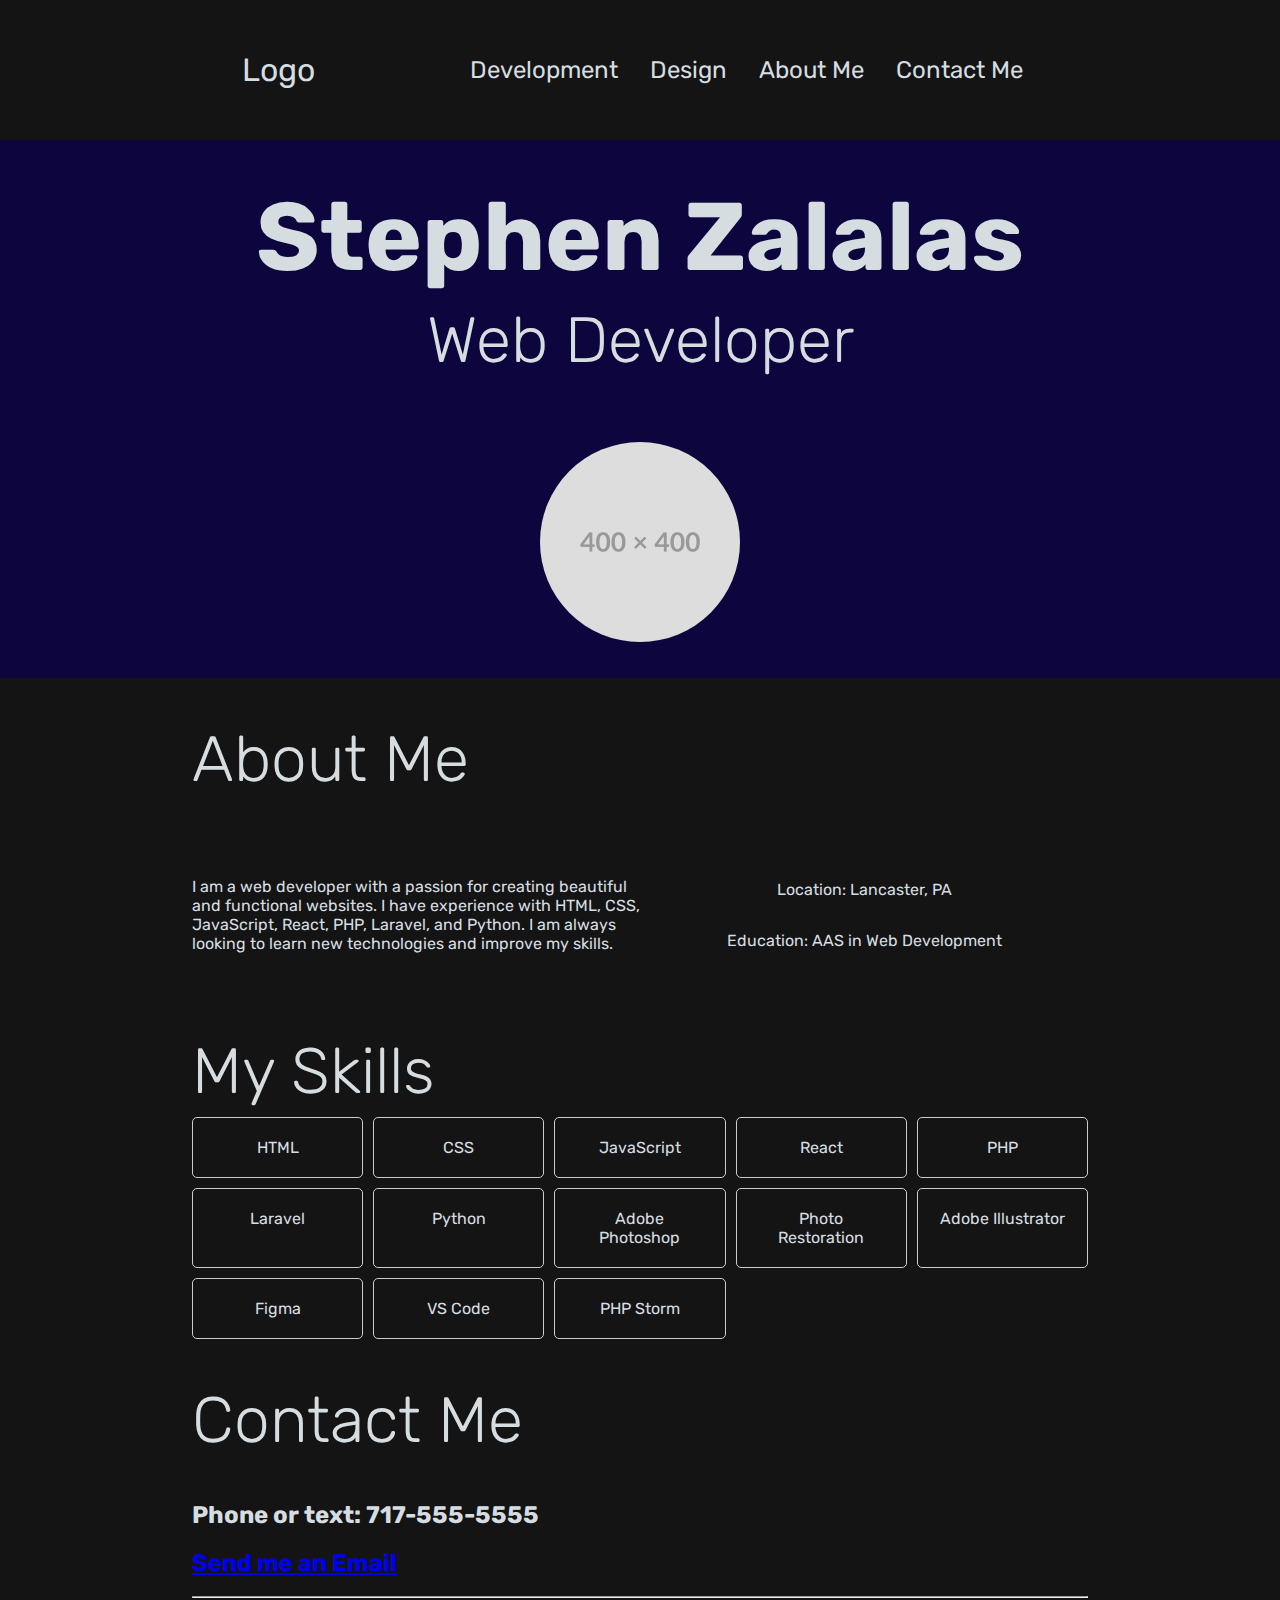
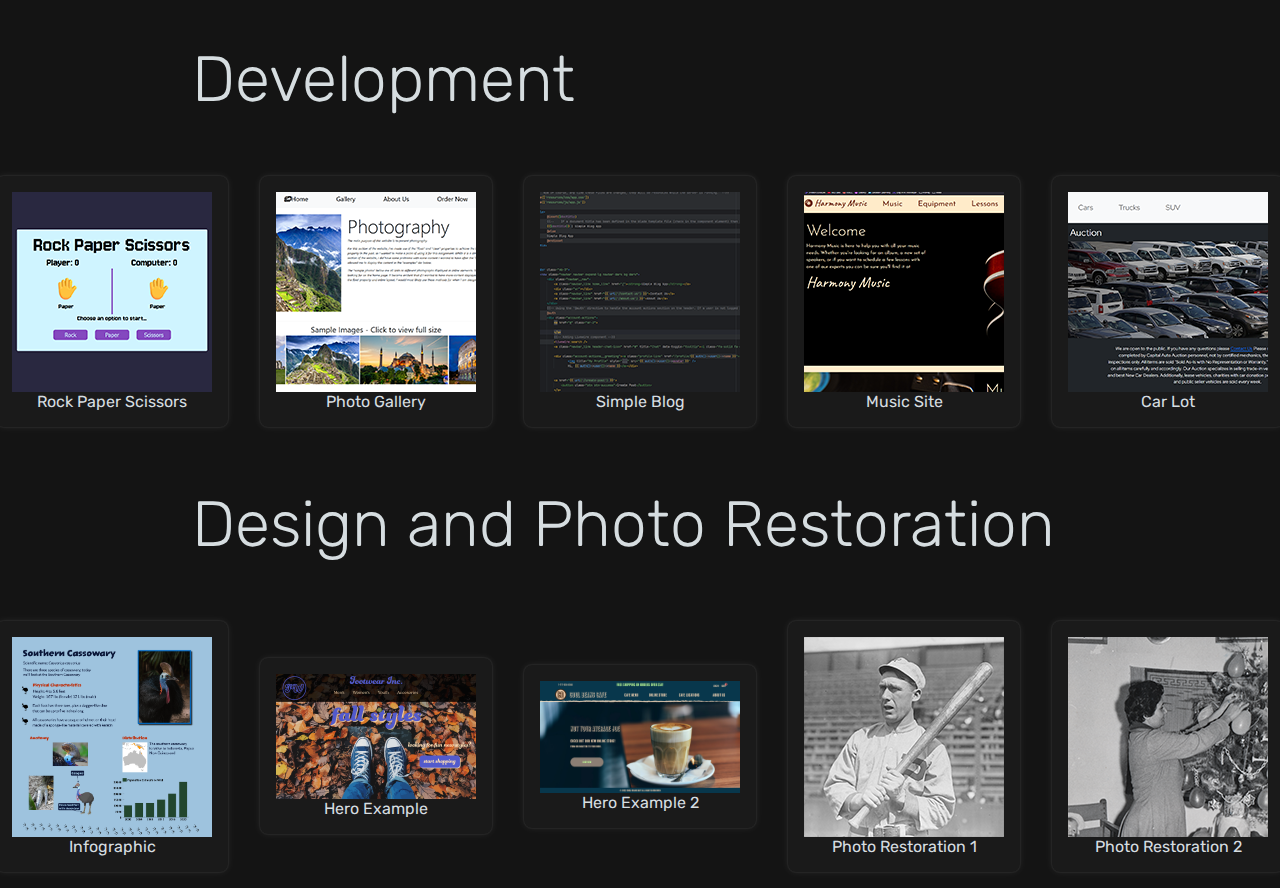
<file: index.html>
<!doctype html>
<html lang="en">
<head>
    <meta charset="UTF-8">
    <meta name="viewport" content="width=device-width, initial-scale=1">
    <title>Stephen Zalalas</title>
    <link rel="stylesheet" href="/css/style.css">
</head>
<body>


        <div class="nav-menu__mobile-wrapper remove-mobile-menu" id="mobile-menu">
            <div class="nav-menu__mobile">
                <ul>
                    <li><a class="mobile-menu__open-close" href="#design">Design</a></li>
                    <li><a class="mobile-menu__open-close" href="#development">Development</a></li>
                    <li><a class="mobile-menu__open-close" href="#about">About Me</a></li>
                    <li><a class="mobile-menu__open-close" href="#contact">Contact Me</a></li>
                </ul>
                <button class="mobile-menu__close-btn mobile-menu__open-close"><img src="/images/close.svg" alt=""></button>
            </div>
        </div>


        <nav>
            <div class="nav-menu">
                <a href="/" class="site-logo">Logo</a>
                <button class="mobile-menu__button mobile-menu__open-close"><img class="hamburger-btn" id="hamburger-btn" src="/images/burger-menu.svg" alt="menu-button"></button>
                <div class="nav-menu__desktop">
                    <ul class="desktop-links">
                        <li class="desktop-link"><a href="#development">Development</a></li>
                        <li class="desktop-link"><a href="#design">Design</a></li>
                        <li class="desktop-link"><a href="#about">About Me</a></li>
                        <li class="desktop-link"><a href="#contact">Contact Me</a></li>
                    </ul>
                </div>
            </div>
        </nav>


        <section class="hero">
            <div class="hero-wrapper">
                <div class="title-wrapper">
                    <h1 class="title">Stephen Zalalas</h1>
                    <div class="title-2">Web Developer</div>

                </div>

                <div class="hero-image-wrapper">
                    <img class="hero-image" src="/images/400x400.png" alt="">
                </div>
            </div>
        </section>


        <main>



            





            <section class="" id="about">
                <h1 class="title-2">About Me</h1>
                <div class="about-description">
                    <p class="about-description__text">
                        I am a web developer with a passion for creating beautiful and functional websites. I have experience with HTML, CSS, JavaScript, React, PHP, Laravel, and Python. I am always looking to learn new technologies and improve my skills.
                    </p>

                    <div class="about-description__text">
                        <p>Location: Lancaster, PA</p>
                        <p>Education: AAS in Web Development</p>
                    </div>

                </div>

                <section>
                    <h1 class="title title-2">My Skills</h1>
                    <ul class="skill-list">
                        <li class="skill">HTML</li>
                        <li class="skill">CSS</li>
                        <li class="skill">JavaScript</li>
                        <li class="skill">React</li>
                        <li class="skill">PHP</li>
                        <li class="skill">Laravel</li>
                        <li class="skill">Python</li>
                        <li class="skill">Adobe Photoshop</li>
                        <li class="skill">Photo Restoration</li>
                        <li class="skill">Adobe Illustrator</li>
                        <li class="skill">Figma</li>
                        <li class="skill">VS Code</li>
                        <li class="skill">PHP Storm</li>
                    </ul>
                </section>

                <section class="" id="contact">
                    <h1 class="title-2">Contact Me</h1>
                    <h2>Phone or text: 717-555-5555</h2>
                    <h2><a href="mailto:stephen.zalalas@gmail.com">Send me an Email</a></h2>
                </section>

                <hr>
            </section>




            <section class="" id="development">
                <h1 class="title-2">Development</h1>
                <div class="examples">
                    <div class="example">
                        <a href="/rock-paper-scissors/index.html" target="_blank">
                            <img src="/images/rps.png" width="200" alt="">
                            <div class="example__title">Rock Paper Scissors</div>
                        </a>
                        
                    </div>

                    <div class="example">
                        <a href="/photo-gallery/index.html" target="_blank">
                            <img src="/images/photo-gallery.png" width="200" alt="">
                            <div class="example__title">Photo Gallery</div>
                        </a>
                        
                    </div>

                    <div class="example">
                        <a href="https://github.com/Steeeeephen/simple-blog.git" target="_blank">
                            <img src="/images/simple-blog.png" width="200" alt="">
                            <div class="example__title">Simple Blog</div>
                        </a>
                    </div>

                    <div class="example">
                        <a href="/harmony-music/index.html" target="_blank">
                            <img src="/images/music.png" width="200" alt="">
                            <div class="example__title">Music Site</div>
                        </a>
                    </div>

                    <div class="example">
                        <a href="/car-lot/index.html" target="_blank">
                            <img src="/images/car-lot.png" width="200" alt="">
                            <div class="example__title">Car Lot</div>
                        </a>
                    </div>
                </div>
            </section>

            <section class="" id="design">
                <h1 class="title-2">Design and Photo Restoration</h1>
                <div class="examples">
                    <div class="example">
                        <a href="/images/infographic.png" target="_blank">
                            <img src="/images/infographic.png" width="200" alt="">
                            <div class="example__title">Infographic</div>
                        </a>
                    </div>

                    <div class="example">
                        <a href="/images/hero-example.png" target="_blank">
                            <img src="/images/hero-example.png" width="200" alt="">
                            <div class="example__title">Hero Example</div>
                        </a>
                    </div>

                    <div class="example">
                        <a href="/images/coffee-example.png" target="_blank">
                            <img src="/images/coffee-example.png" width="200" alt="">
                            <div class="example__title">Hero Example 2</div>
                        </a>
                    </div>

                    <div class="example">
                        <a href="/images/photo-restoration/zalalas_restored_1.png" target="_blank">
                            <img src="/images/restore-example-1.png" width="200" alt="">
                            <div class="example__title">Photo Restoration 1</div>
                        </a>
                    </div>

                    <div class="example">
                        <a href="/images/photo-restoration/zalalas_restored_2.png" target="_blank">
                            <img src="/images/restore-example-2.png" width="200" alt="">
                            <div class="example__title">Photo Restoration 2</div>
                        </a>


                </div>
            </section>


        </main>
    




        <script src="/js/app.js"></script>
</body>

</html>
</file>
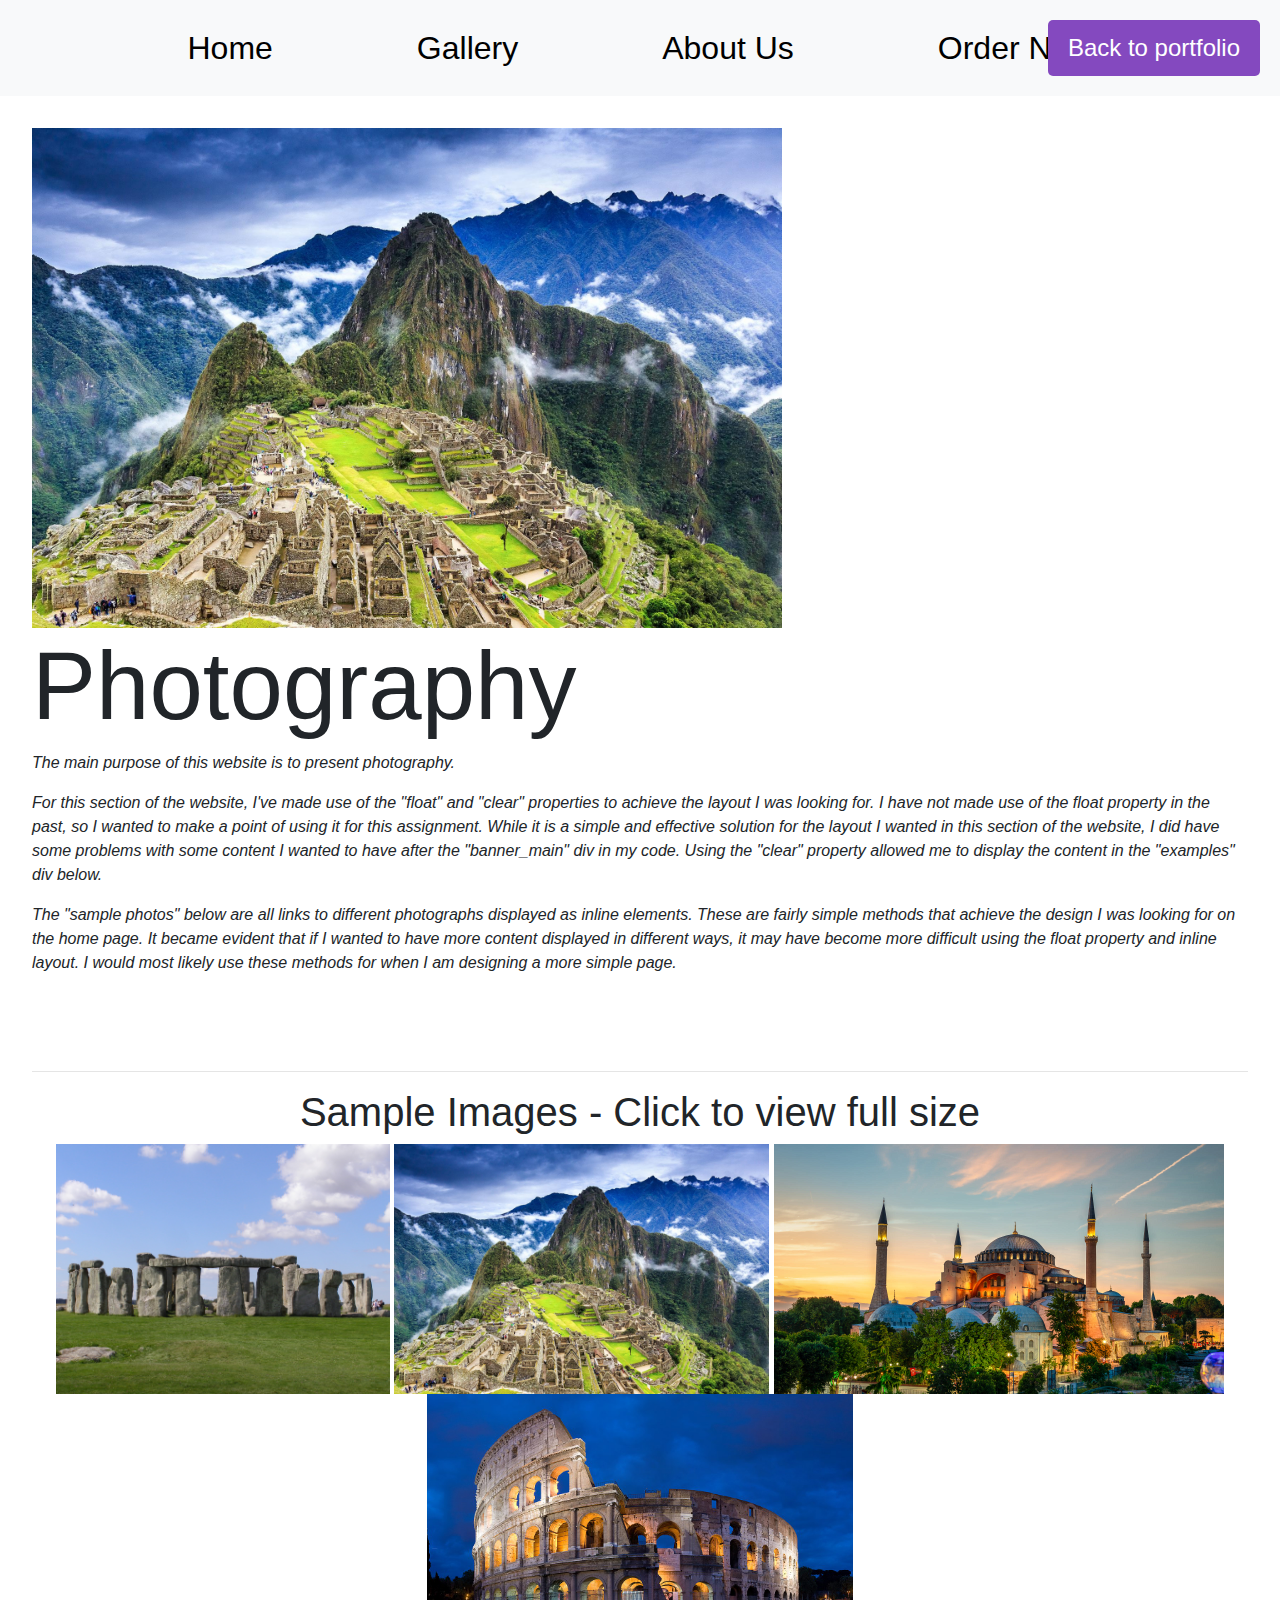
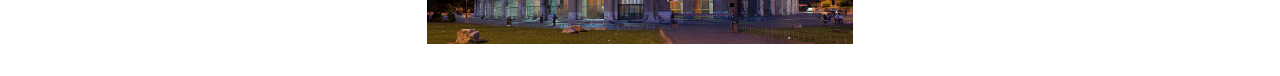
<file: photo-gallery/index.html>
<!DOCTYPE html>
<html lang="en">
<head>
<meta charset="utf-8">
<meta http-equiv="X-UA-Compatible" content="IE=edge">
<meta name="viewport" content="width=device-width, initial-scale=1">
<title>Photography</title>
<link href="css/bootstrap-4.4.1.css" rel="stylesheet">
<link rel="stylesheet" href="../css/return.css">
<link rel="stylesheet" href="css/styles.css">
<link rel="stylesheet" href="https://use.fontawesome.com/releases/v5.15.3/css/all.css" integrity="sha384-SZXxX4whJ79/gErwcOYf+zWLeJdY/qpuqC4cAa9rOGUstPomtqpuNWT9wdPEn2fk" crossorigin="anonymous">


</head>
<body>
<nav class="navbar navbar-expand-md justify-content-center bg-light">
        <ul class="navbar-nav">
                <!-- <li class="navbar-brand"><a href="./index.html"><i class="fas fa-images logo"></i></a></li> -->
                <li class="nav-item"> <a class="nav-link" href="./index.html"><i class="fas fa-images logo"></i>Home</a></li>
                <li class="nav-item"> <a class="nav-link" href="./photos/photos.html">Gallery</a> </li>
                <li class="nav-item"> <a class="nav-link" href="./aboutus/aboutus.html">About Us</a> </li>
                <li class="nav-item"> <a class="nav-link" href="./order/order.html">Order Now</a> </li>
        </ul>
</nav>



    <a class="return" href="../index.html"><button>Back to portfolio</button></a>


    <div class="banner_main">
        <img src="./images/aw_machu.jpg" alt="" class="img_float_left">
        <h1 class="display-1">Photography</h1>

        <p><em>The main purpose of this website is to present photography.</em></p>

        <p><em>For this section of the website, I've made use of the "float" and "clear" properties to achieve the layout I was looking for. I have not made use of the float property in the past, so I wanted to make a point of using it for this assignment. While it is a simple and effective solution for the layout I wanted in this section of the website, I did have some problems with some content I wanted to have after the "banner_main" div in my code. Using the "clear" property allowed me to display the content in the "examples" div below.</em></p>

        <p><em>The "sample photos" below are all links to different photographs displayed as inline elements. These are fairly simple methods that achieve the design I was looking for on the home page. It became evident that if I wanted to have more content displayed in different ways, it may have become more difficult using the float property and inline layout. I would most likely use these methods for when I am designing a more simple page.</em></p>


    </div>


   <div class="examples">
        <hr>

        <h1>Sample Images - Click to view full size</h1>

        <a href="./images/aw_stone.jpg"><img src="./images/aw_stone.jpg" height="250" alt=""></a>
        <a href="./images/aw_machu.jpg"><img src="./images/aw_machu.jpg" height="250" alt=""></a>
        <a href="./images/aw_hagia.jpg"><img src="./images/aw_hagia.jpg" height="250" alt=""></a>
        <a href="./images/aw_colo.jpg"><img src="./images/aw_colo.jpg" height="250" alt=""></a>



    </div>







    


</body>
</html>
</file>
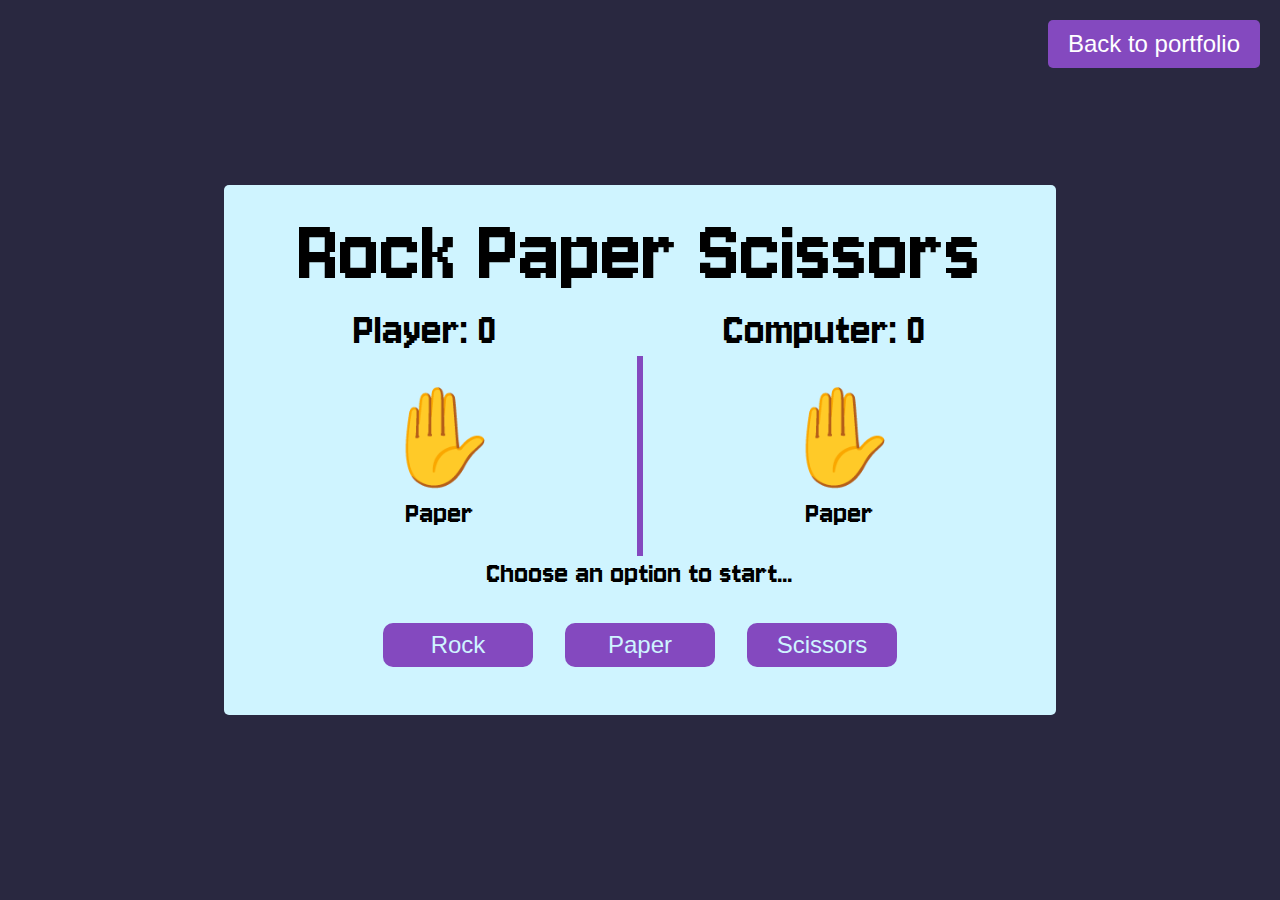
<file: rock-paper-scissors/index.html>
<!doctype html>
<html lang="en">
<head>
    <meta charset="UTF-8">
    <meta name="viewport" content="width=device-width, initial-scale=1">
    <title>Rock Paper Scissors</title>
    <link rel="stylesheet" href="../css/return.css">
    <link rel="stylesheet" href="style.css">
    
</head>
<body>

<a class="return" href="../index.html"><button>Back to portfolio</button></a>

<main class="game-board">
    <section class="game-board__header">
        <div class="title">Rock Paper Scissors</div>

        <div class="score-board">
            <span class="score-wrapper">Player: <span id="player-score">0</span></span>
            <span class="score-wrapper">Computer: <span id="computer-score">0</span></span>
        </div>
    </section>



    <section class="play-images">

        <div class="image-wrapper">
            <div id="player-image" class="emoji">✋</div>
            <div id="player-image-label">Paper</div>
        </div>

        <div class="vl"></div>

        <div class="image-wrapper">
            <div id="computer-image" class="emoji">✋</div>
            <div id="computer-image-label">Paper</div>
        </div>

    </section>


    <section class="game-board__update"> Choose an option to start... </section>



    <section class="player-options">

        <button class="player-option__buttons" id="rock">Rock</button>
        <button class="player-option__buttons" id="paper">Paper</button>
        <button class="player-option__buttons" id="scissors">Scissors</button>
    </section>

</main>




<script src="app.js"></script>
</body>
</html>
</file>
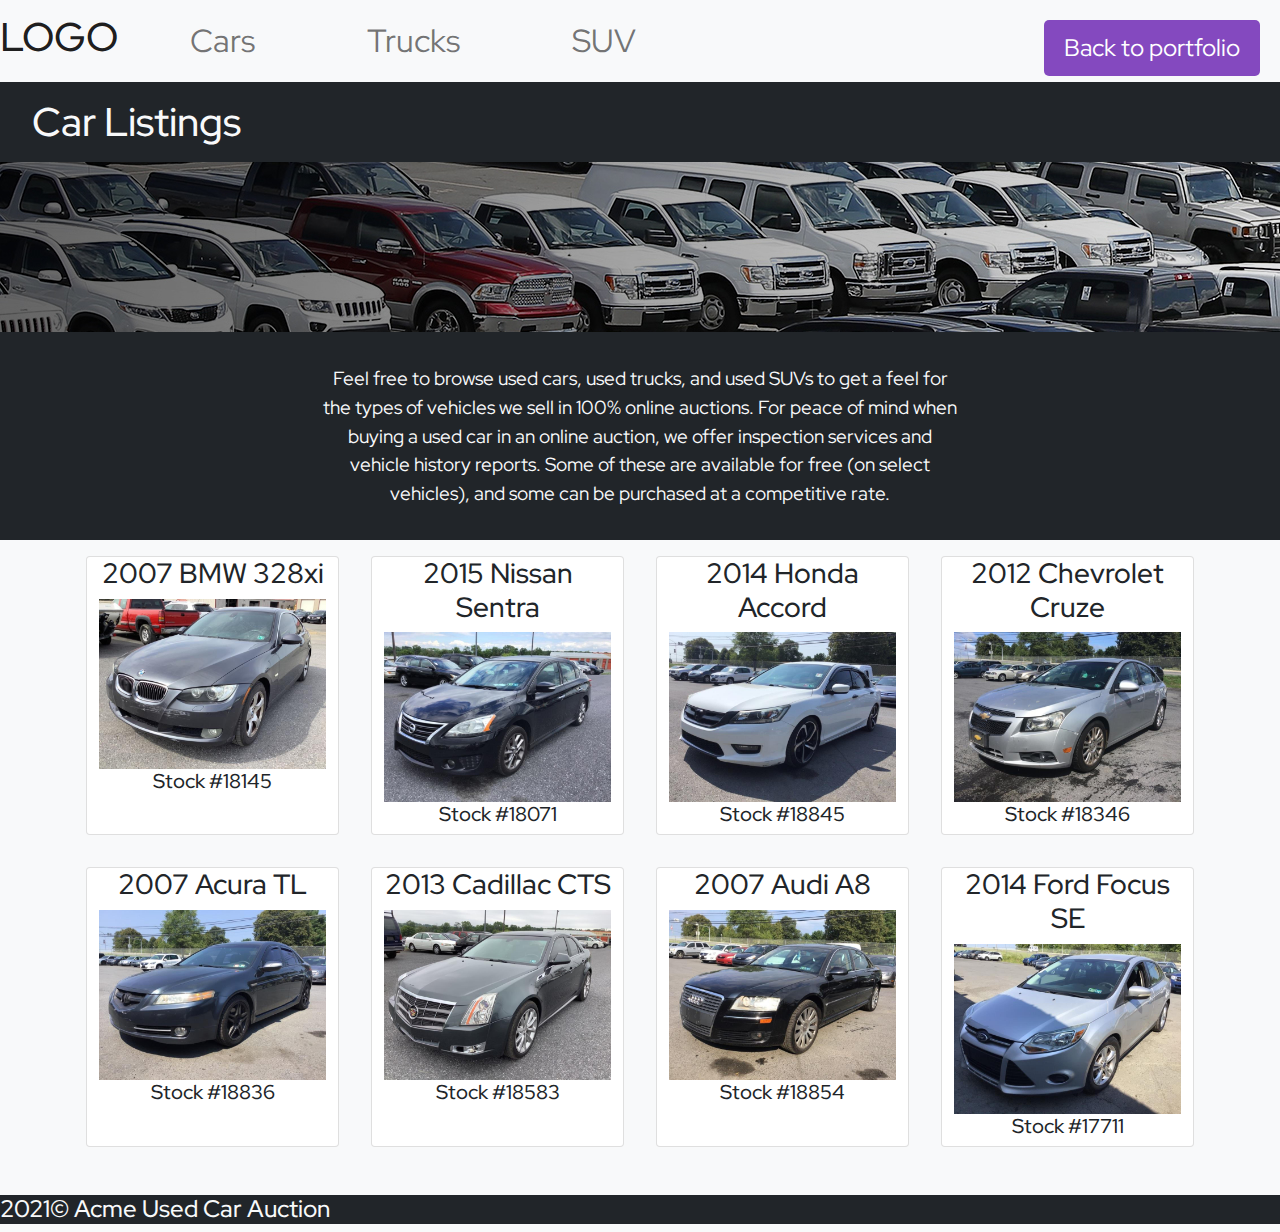
<file: car-lot/cars/cars.html>
<!DOCTYPE html>
<html lang="en">
<head>
    <meta charset="UTF-8">
    <meta http-equiv="X-UA-Compatible" content="IE=edge">
    <meta name="viewport" content="width=device-width, initial-scale=1.0">
    <link href="https://fonts.googleapis.com/css2?family=Red+Hat+Display&display=swap" rel="stylesheet">
    <link rel="stylesheet" href="./css/bootstrap.css">
    <link rel="stylesheet" href="./css/styles.css">
    <link rel="stylesheet" href="./css/bootstrap.css">
    <link rel="stylesheet" href="./css/styles.css">
    <link rel="stylesheet" href="../../css/return.css">

    <title>Acme - Cars</title>
</head>
<body>

    <a class="return" href="../../index.html"><button>Back to portfolio</button></a>


    <nav class="navbar navbar-expand-sm navbar-light bg-light">
            <a class="navbar-brand" href="../index.html"><h1>LOGO</h1></a>
            <ul class="navbar-nav">
                <li class="nav-item"><a class="nav-link" href="./cars.html">Cars</a></li>
                <li class="nav-item"><a class="nav-link" href="../trucks/trucks.html">Trucks</a></li>
                <li class="nav-item"><a class="nav-link" href="../suv/suv.html">SUV</a></li>

            </ul>
    </nav>





    <div class="main_banner bg-dark">
        <h1 class="main_banner_title bg-dark">Car Listings</h1>
    </div>

    <div class="main_banner_text bg-dark">
        <p>Feel free to browse used cars, used trucks, and used SUVs to get a feel for the types of vehicles we sell in 100% online auctions. For peace of mind when buying a used car in an online auction, we offer inspection services and vehicle history reports. Some of these are available for free (on select vehicles), and some can be purchased at a competitive rate.
        </p>
    </div>



    <div class="container">



        <div class="row justify-content-center ">

            <div class="col card text-center">
                <h3>2007 BMW 328xi</h3>
                <img class="listing_img" src="./images/18145_01.jpg" alt="">
                <h5>Stock #18145</h5>
            </div>

            <div class="col card text-center">
                <h3>2015 Nissan Sentra</h3>
                <img class="listing_img" src="./images/18071_01.jpg" alt="">
                <h5>Stock #18071</h5>
            </div>

            <div class="col card text-center">
                <h3>2014 Honda Accord</h3>
                <img class="listing_img" src="./images/18845_01.jpg" alt="">
                <h5>Stock #18845</h5>

            </div>

            <div class="col card text-center">
                <h3>2012 Chevrolet Cruze</h3>
                <img class="listing_img" src="./images/18346_01.jpg" alt="">
                <h5>Stock #18346</h5>

            </div>


    

        </div>


        <div class="row justify-content-center ">

            <div class="col card text-center">
                <h3>2007 Acura TL</h3>
                <img class="listing_img" src="./images/18836_01.jpg" alt="">
                <h5>Stock #18836</h5>
            </div>

            <div class="col card text-center">
                <h3>2013 Cadillac CTS</h3>
                <img class="listing_img" src="./images/18583_01.jpg" alt="">
                <h5>Stock #18583</h5>
            </div>

            <div class="col card text-center">
                <h3>2007 Audi A8</h3>
                <img class="listing_img" src="./images/18854_01.jpg" alt="">
                <h5>Stock #18854</h5>

            </div>

            <div class="col card text-center">
                <h3>2014 Ford Focus SE</h3>
                <img class="listing_img" src="./images/17711_01.jpg" alt="">
                <h5>Stock #17711</h5>

            </div>


    

        </div>



        








    </div>










      <footer class="footer bg-dark">
        <h4>2021&copy; Acme Used Car Auction</h4>
      </footer>



</body>
</html>
</file>
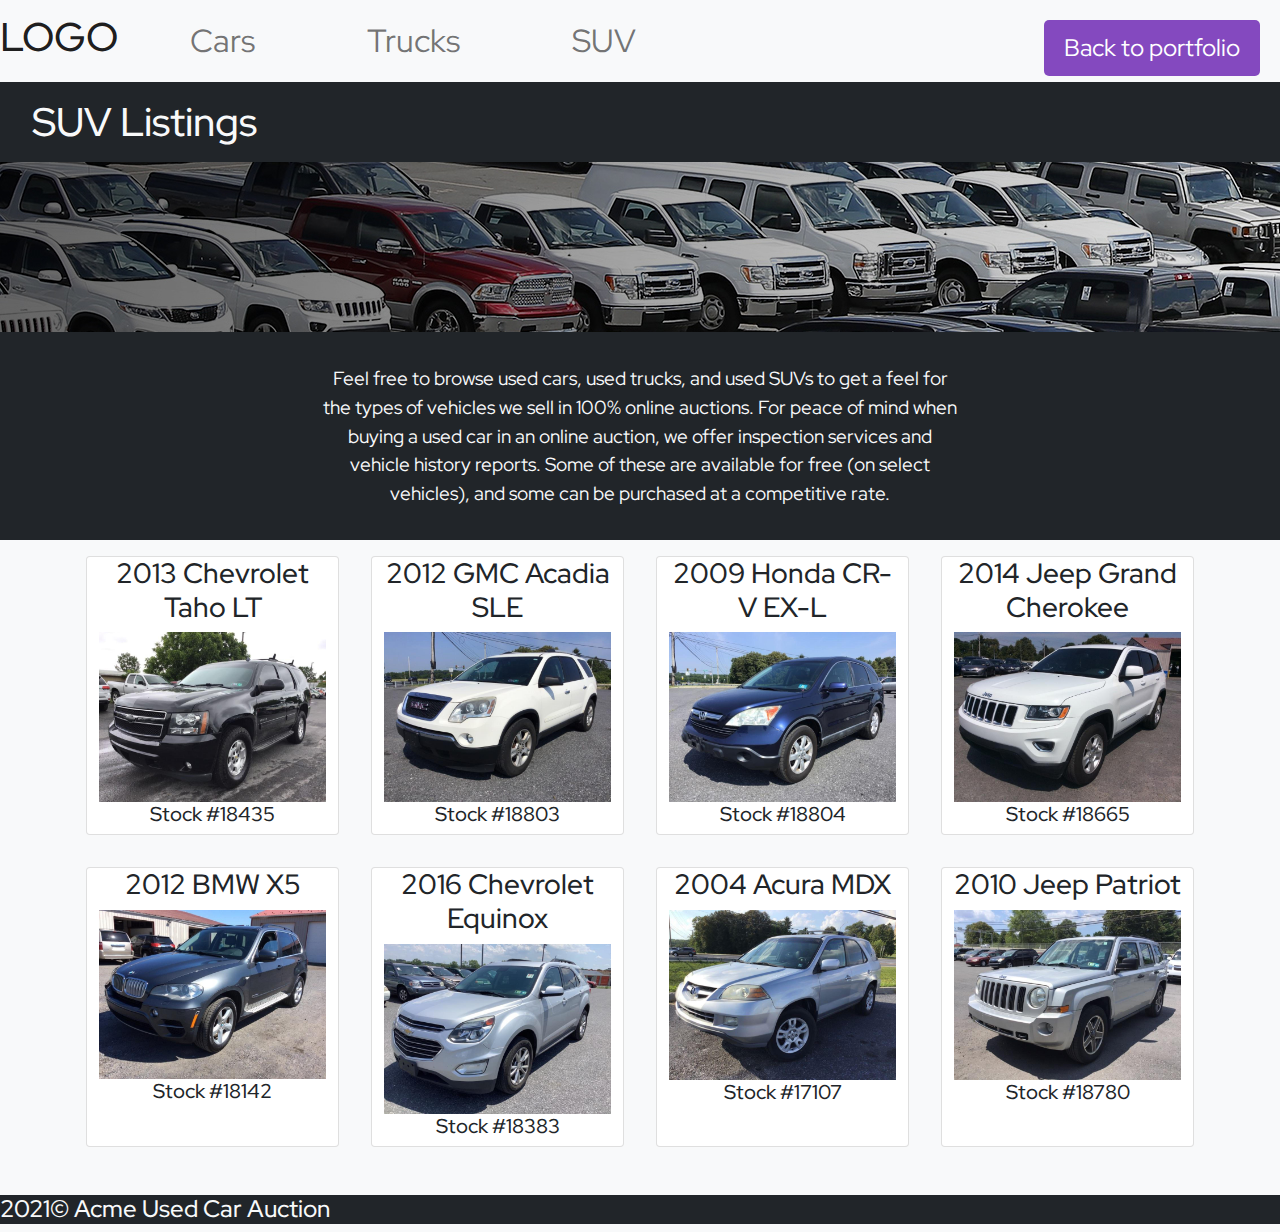
<file: car-lot/suv/suv.html>
<!DOCTYPE html>
<html lang="en">
<head>
    <meta charset="UTF-8">
    <meta http-equiv="X-UA-Compatible" content="IE=edge">
    <meta name="viewport" content="width=device-width, initial-scale=1.0">
    <link href="https://fonts.googleapis.com/css2?family=Red+Hat+Display&display=swap" rel="stylesheet">
    <link rel="stylesheet" href="./css/bootstrap.css">
    <link rel="stylesheet" href="./css/styles.css">
    <link rel="stylesheet" href="./css/bootstrap.css">
    <link rel="stylesheet" href="./css/styles.css">
    <link rel="stylesheet" href="../../css/return.css">

    <title>Acme - SUV</title>
</head>
<body>

    <a class="return" href="../../index.html"><button>Back to portfolio</button></a>


    <nav class="navbar navbar-expand-sm navbar-light bg-light">
            <a class="navbar-brand" href="../index.html"><h1>LOGO</h1></a>
            <ul class="navbar-nav">
                <li class="nav-item"><a class="nav-link" href="../cars/cars.html">Cars</a></li>
                <li class="nav-item"><a class="nav-link" href="../trucks/trucks.html">Trucks</a></li>
                <li class="nav-item"><a class="nav-link" href="../suv/suv.html">SUV</a></li>

            </ul>
    </nav>



    <div class="main_banner bg-dark">
      <h1 class="main_banner_title bg-dark">SUV Listings</h1>
    </div>

    <div class="main_banner_text bg-dark">
        <p>Feel free to browse used cars, used trucks, and used SUVs to get a feel for the types of vehicles we sell in 100% online auctions. For peace of mind when buying a used car in an online auction, we offer inspection services and vehicle history reports. Some of these are available for free (on select vehicles), and some can be purchased at a competitive rate.
        </p>
    </div>


  <div class="container">



      <div class="row justify-content-center ">

          <div class="col card text-center">
              <h3>2013 Chevrolet Taho LT</h3>
              <img class="listing_img" src="./images/18435_01.jpg" alt="">
              <h5>Stock #18435</h5>
          </div>

          <div class="col card text-center">
              <h3>2012 GMC Acadia SLE</h3>
              <img class="listing_img" src="./images/18803_01.jpg" alt="">
              <h5>Stock #18803</h5>
          </div>

          <div class="col card text-center">
              <h3>2009 Honda CR-V EX-L</h3>
              <img class="listing_img" src="./images/18804_01.jpg" alt="">
              <h5>Stock #18804</h5>

          </div>

          <div class="col card text-center">
              <h3>2014 Jeep Grand Cherokee</h3>
              <img class="listing_img" src="./images/18665_01.jpg" alt="">
              <h5>Stock #18665</h5>

          </div>


  

      </div>


      <div class="row justify-content-center ">

          <div class="col card text-center">
              <h3>2012 BMW X5</h3>
              <img class="listing_img" src="./images/18142_01.jpg" alt="">
              <h5>Stock #18142</h5>
          </div>

          <div class="col card text-center">
              <h3>2016 Chevrolet Equinox</h3>
              <img class="listing_img" src="./images/18383_01.jpg" alt="">
              <h5>Stock #18383</h5>
          </div>

          <div class="col card text-center">
              <h3>2004 Acura MDX</h3>
              <img class="listing_img" src="./images/107_01.jpg" alt="">
              <h5>Stock #17107</h5>

          </div>

          <div class="col card text-center">
              <h3>2010 Jeep Patriot</h3>
              <img class="listing_img" src="./images/18780_01.jpg" alt="">
              <h5>Stock #18780</h5>

          </div>


  

      </div>



      








  </div>







  <footer class="footer bg-dark">
    <h4>2021&copy; Acme Used Car Auction</h4>
  </footer>




</body>
</html>
</file>
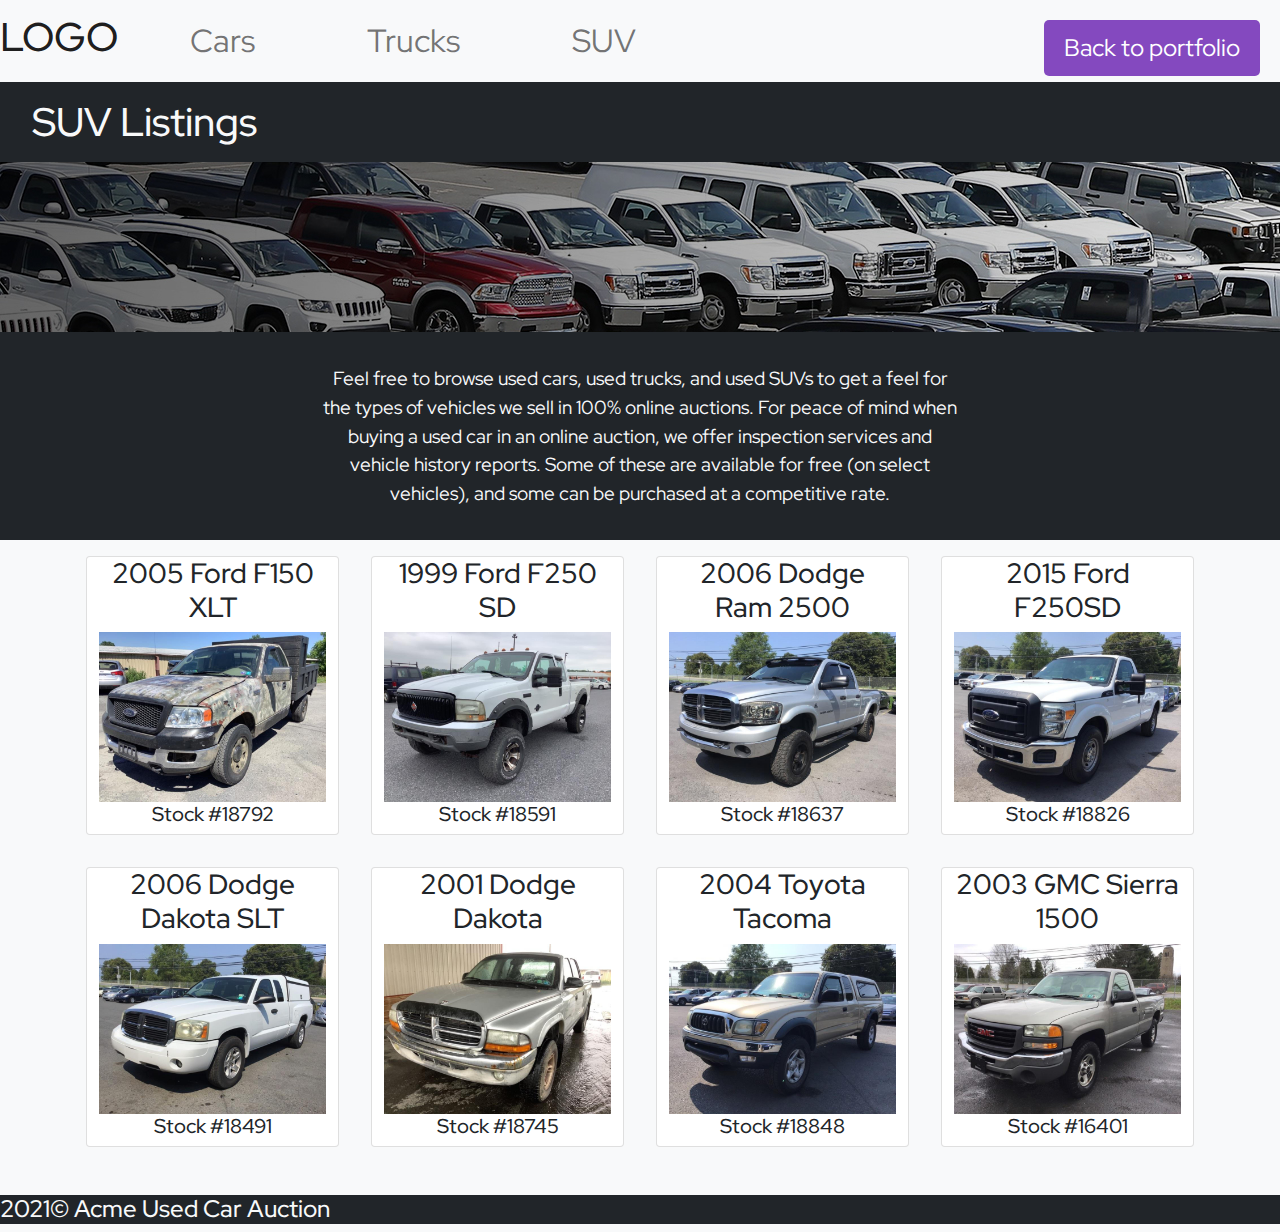
<file: car-lot/trucks/trucks.html>
<!DOCTYPE html>
<html lang="en">
<head>
    <meta charset="UTF-8">
    <meta http-equiv="X-UA-Compatible" content="IE=edge">
    <meta name="viewport" content="width=device-width, initial-scale=1.0">
    <link href="https://fonts.googleapis.com/css2?family=Red+Hat+Display&display=swap" rel="stylesheet">
    <link rel="stylesheet" href="./css/bootstrap.css">
    <link rel="stylesheet" href="./css/styles.css">
    <link rel="stylesheet" href="./css/bootstrap.css">
    <link rel="stylesheet" href="./css/styles.css">
    <link rel="stylesheet" href="../../css/return.css">

    <title>Acme - Trucks</title>
</head>
<body>

    <a class="return" href="../../index.html"><button>Back to portfolio</button></a>


    <nav class="navbar navbar-expand-sm navbar-light bg-light">
            <a class="navbar-brand" href="../index.html"><h1>LOGO</h1></a>
            <ul class="navbar-nav">
                <li class="nav-item"><a class="nav-link" href="../cars/cars.html">Cars</a></li>
                <li class="nav-item"><a class="nav-link" href="./trucks.html">Trucks</a></li>
                <li class="nav-item"><a class="nav-link" href="../suv/suv.html">SUV</a></li>

            </ul>
    </nav>



    <div class="main_banner bg-dark">
      <h1 class="main_banner_title bg-dark">SUV Listings</h1>
    </div>

    <div class="main_banner_text bg-dark">
        <p>Feel free to browse used cars, used trucks, and used SUVs to get a feel for the types of vehicles we sell in 100% online auctions. For peace of mind when buying a used car in an online auction, we offer inspection services and vehicle history reports. Some of these are available for free (on select vehicles), and some can be purchased at a competitive rate.
        </p>
    </div>

  <div class="container">



      <div class="row justify-content-center ">

          <div class="col card text-center">
              <h3>2005 Ford F150 XLT</h3>
              <img class="listing_img" src="./images/18792_01.jpg" alt="">
              <h5>Stock #18792</h5>
          </div>

          <div class="col card text-center">
              <h3>1999 Ford F250 SD</h3>
              <img class="listing_img" src="./images/18591_01.jpg" alt="">
              <h5>Stock #18591</h5>
          </div>

          <div class="col card text-center">
              <h3>2006 Dodge Ram 2500</h3>
              <img class="listing_img" src="./images/18637_01.jpg" alt="">
              <h5>Stock #18637</h5>

          </div>

          <div class="col card text-center">
              <h3>2015 Ford F250SD</h3>
              <img class="listing_img" src="./images/18826_01.jpg" alt="">
              <h5>Stock #18826</h5>

          </div>


  

      </div>


      <div class="row justify-content-center ">

          <div class="col card text-center">
              <h3>2006 Dodge Dakota SLT</h3>
              <img class="listing_img" src="./images/18491_01.jpg" alt="">
              <h5>Stock #18491</h5>
          </div>

          <div class="col card text-center">
              <h3>2001 Dodge Dakota</h3>
              <img class="listing_img" src="./images/18745_01.jpg" alt="">
              <h5>Stock #18745</h5>
          </div>

          <div class="col card text-center">
              <h3>2004 Toyota Tacoma</h3>
              <img class="listing_img" src="./images/18848_01.jpg" alt="">
              <h5>Stock #18848</h5>

          </div>

          <div class="col card text-center">
              <h3>2003 GMC Sierra 1500</h3>
              <img class="listing_img" src="./images/16401_01.jpg" alt="">
              <h5>Stock #16401</h5>

          </div>


  

      </div>



      








  </div>





  <footer class="footer bg-dark">
    <h4>2021&copy; Acme Used Car Auction</h4>
  </footer>




</body>
</html>
</file>
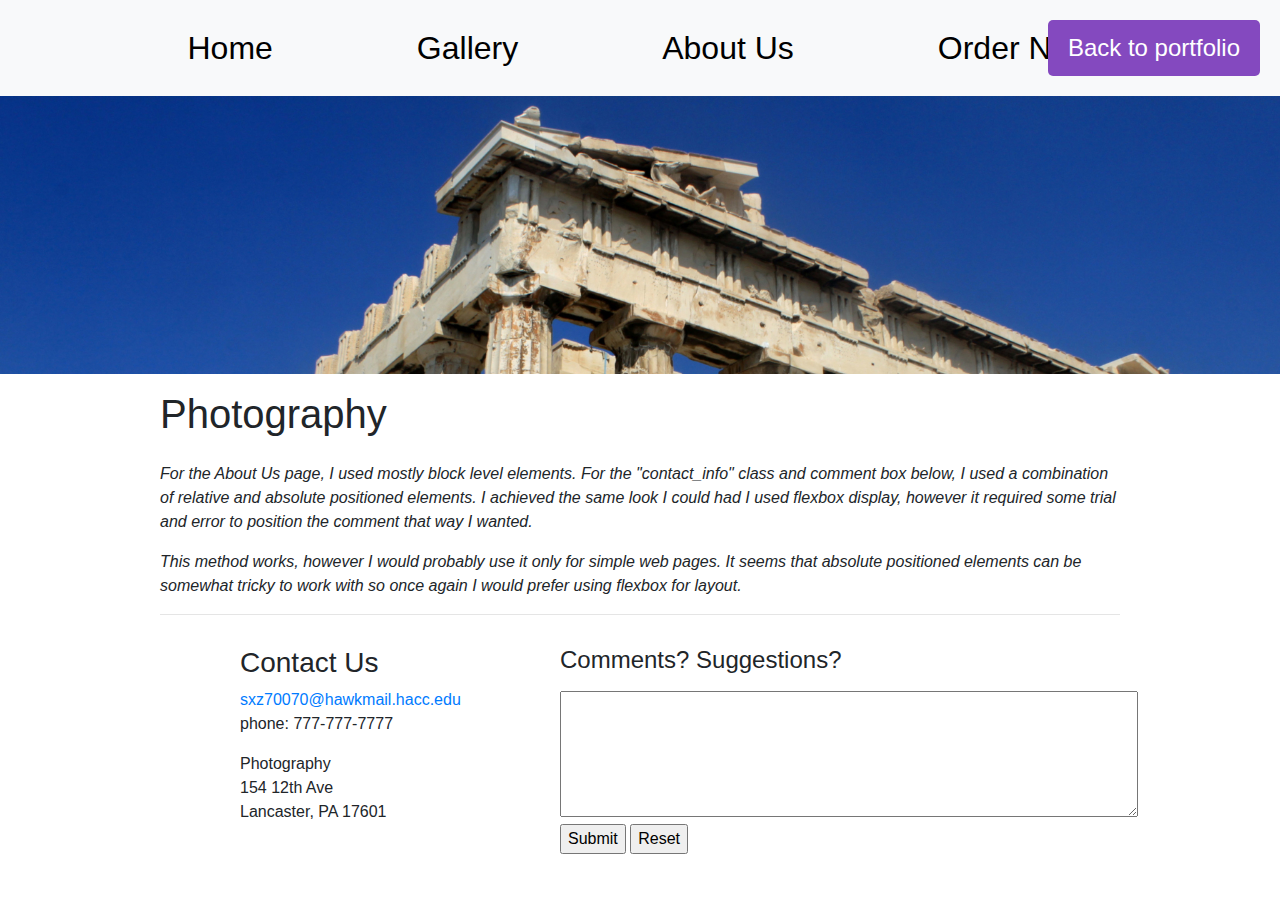
<file: photo-gallery/aboutus/aboutus.html>
<!DOCTYPE html>
<html lang="en">
<head>
<meta charset="utf-8">
<meta http-equiv="X-UA-Compatible" content="IE=edge">
<meta name="viewport" content="width=device-width, initial-scale=1">
<title>About Us</title>
<link rel="stylesheet" href="../../css/return.css">

<link href="css/bootstrap-4.4.1.css" rel="stylesheet">
<link rel="stylesheet" href="./css/styles.css">
<link rel="stylesheet" href="https://use.fontawesome.com/releases/v5.15.3/css/all.css" integrity="sha384-SZXxX4whJ79/gErwcOYf+zWLeJdY/qpuqC4cAa9rOGUstPomtqpuNWT9wdPEn2fk" crossorigin="anonymous">


</head>

<a class="return" href="../../index.html"><button>Back to portfolio</button></a>


<body>
    <nav class="navbar navbar-expand-md justify-content-center bg-light">
        <ul class="navbar-nav">
                <!-- <li class="navbar-brand"><a href="./index.html"><i class="fas fa-images logo"></i></a></li> -->
                <li class="nav-item"> <a class="nav-link" href="../index.html"><i class="fas fa-images logo"></i>Home</a></li>
                <li class="nav-item"> <a class="nav-link" href="../photos/photos.html">Gallery</a> </li>
                <li class="nav-item"> <a class="nav-link" href="./aboutus.html">About Us</a> </li>
                <li class="nav-item"> <a class="nav-link" href="../order/order.html">Order Now</a> </li>
        </ul>
</nav>

    <img src="./images/par.jpg" class="image" alt="">


    <div class="about_us">

    <h1>Photography</h1>
    <p class="aboutus_description"><em>For the About Us page, I used mostly block level elements. For the "contact_info" class and comment box below, I used a combination of relative and absolute positioned elements. I achieved the same look I could had I used flexbox display, however it required some trial and error to position the comment that way I wanted. </em></p>
    
    <p class="aboutus_description"><em>This method works, however I would probably use it only for simple web pages. It seems that absolute positioned elements can be somewhat tricky to work with so once again I would prefer using flexbox for layout.</em></p>
    
    <hr>

</div>





    <div class="contact_info">
        <h3>Contact Us</h3>
        <p class="email"><a href="mailto:sxz70070@hawkmail.hacc.edu">sxz70070@hawkmail.hacc.edu
        </a></p>
        <p class="phone">phone: 777-777-7777</p>

        <p class="address">Photography</p>
        <p class="address">154 12th Ave</p>
        <p class="">Lancaster, PA 17601</p>


        <form action="">
            <div class="comment_box">
                <label for="comment_box"><h4>Comments? Suggestions?</h4></label><br>
                <textarea name="comment_box" id="" cols="60" rows="5"></textarea><br>
                <input type="submit" name="" id="">
                <input type="reset" name="" id="">
            </div>
        </form>



    </div>







    


</body>
</html>
</file>
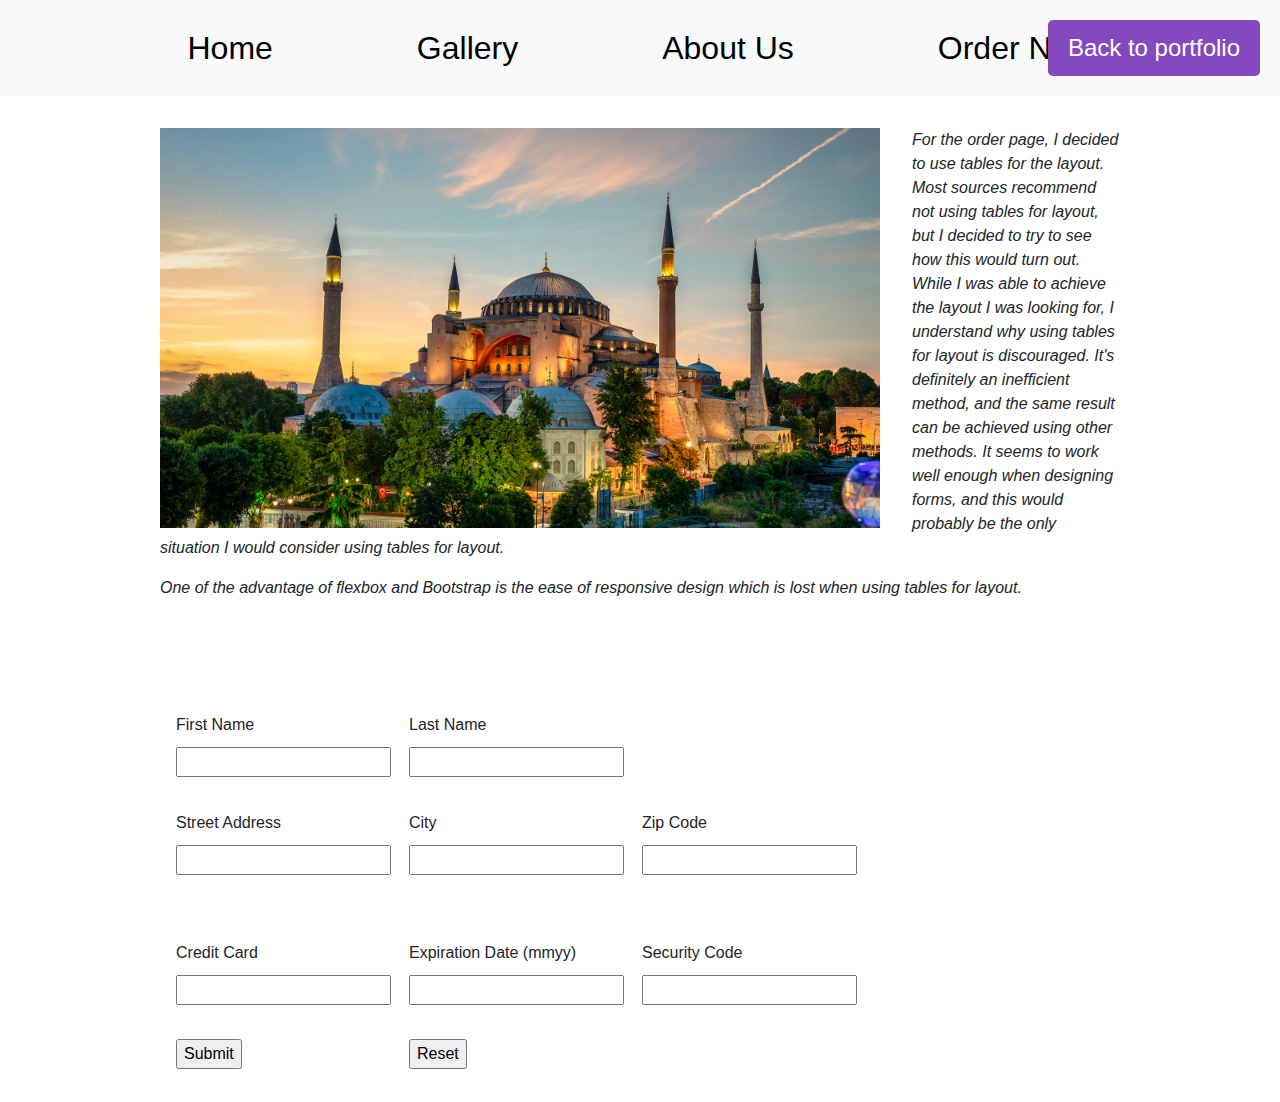
<file: photo-gallery/order/order.html>
<!DOCTYPE html>
<html lang="en">

<head>
    <meta charset="utf-8">
    <meta http-equiv="X-UA-Compatible" content="IE=edge">
    <meta name="viewport" content="width=device-width, initial-scale=1">
    <title>Order</title>
    <link rel="stylesheet" href="../../css/return.css">
    <link href="css/bootstrap-4.4.1.css" rel="stylesheet">
    <link rel="stylesheet" href="css/styles.css">
    <link rel="stylesheet" href="https://use.fontawesome.com/releases/v5.15.3/css/all.css"
        integrity="sha384-SZXxX4whJ79/gErwcOYf+zWLeJdY/qpuqC4cAa9rOGUstPomtqpuNWT9wdPEn2fk" crossorigin="anonymous">
</head>

<body>


    <a class="return" href="../../index.html"><button>Back to portfolio</button></a>

    <nav class="navbar navbar-expand-md justify-content-center bg-light">
        <ul class="navbar-nav">
            <li class="nav-item"> <a class="nav-link" href="../index.html"><i class="fas fa-images logo"></i>Home</a>
            </li>
            <li class="nav-item"> <a class="nav-link" href="../photos/photos.html">Gallery</a> </li>
            <li class="nav-item"> <a class="nav-link" href="../aboutus/aboutus.html">About Us</a> </li>
            <li class="nav-item"> <a class="nav-link" href="./order.html">Order Now</a> </li>
        </ul>
    </nav>

    <div class="page_description">

        <img src="./images/aw_hagia.jpg" alt="" class="img_float_left">
        
        <p><em>For the order page, I decided to use tables for the layout. Most sources recommend not using tables for layout, but I decided to try to see how this would turn out. While I was able to achieve the layout I was looking for, I understand why using tables for layout is discouraged. It's definitely an inefficient method, and the same result can be achieved using other methods. It seems to work well enough when designing forms, and this would probably be the only situation I would consider using tables for layout.
       </em></p>

       <p><em>One of the advantage of flexbox and Bootstrap is the ease of responsive design which is lost when using tables for layout. </em></p>

    </div>

    <div class="container-fluid order_form">
        

            <form action="">
                <table>
                    <tr class="labels">
                        <td><label for="fname">First Name</label></td>
                        <td><label for="lname">Last Name</label></td>
                    </tr>
                    <tr class="inputs">
                        <td><input type="text" name="fname" id=""></td>
                        <td><input type="text" name="lname" id=""></td>
                    </tr>
                    <tr class="labels">
                        <td><label for="s_address">Street Address</label></td>
                        <td><label for="city">City</label></td>
                        <td><label for="">Zip Code</label></td>
                    </tr>
                    <tr class="inputs">
                        <td><input type="text" name="s_address" id=""></td>
                        <td><input type="text" name="city" id=""></td>
                        <td><input type="text" name="zip_code" id=""></td>
                    </tr>
                </table>
                <div class="payment">
                    <table>
                        <tr>
                            <td><label for="credit_card">Credit Card</label></td>
                            <td><label for="exp_date">Expiration Date (mmyy)</label></td>
                            <td><label for="sec_code">Security Code</label></td>
                        </tr>
                        <tr>
                            <td><input type="text" name="credit_card" id=""></td>
                            <td><input type="text" name="exp_date" id="" maxlength="4" width="4"></td>
                            <td><input type="text" name="sec_code" id=""></td>
                        </tr>
                        <tr>
                            <td><input type="submit" name="" id=""></td>
                            <td><input type="reset" name="" id=""></td>
                        </tr>
                    </table>
                </div>
            </form>

            

    </div>






</body>

</html>
</file>
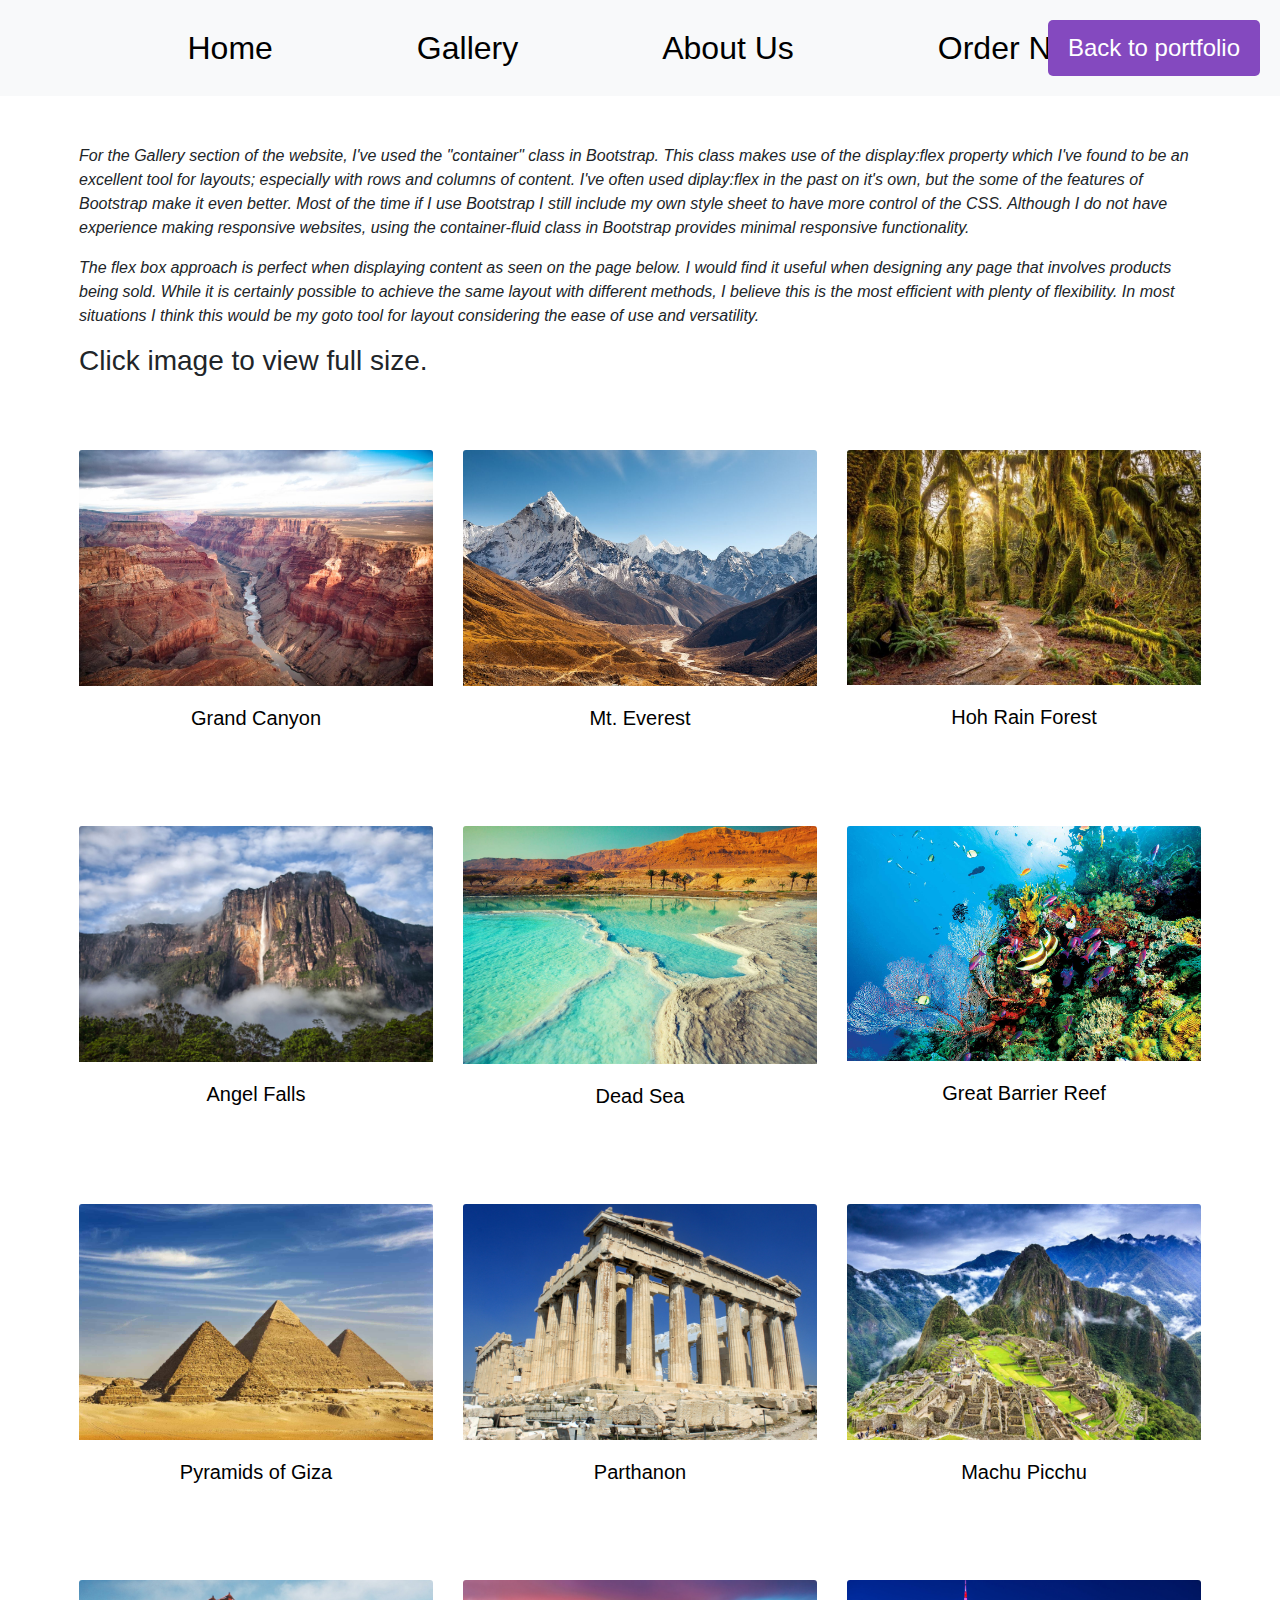
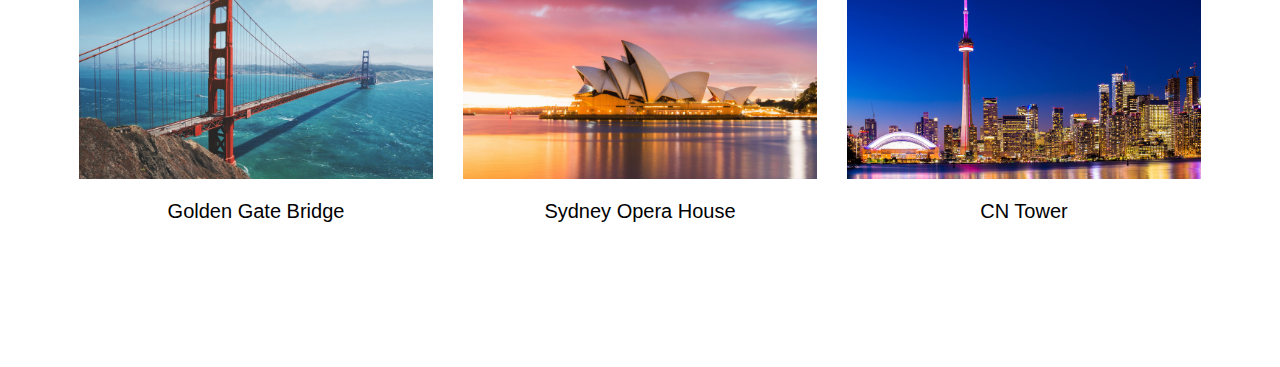
<file: photo-gallery/photos/photos.html>
<!DOCTYPE html>
<html lang="en">
  <head>
    <meta charset="utf-8" />
    <meta http-equiv="X-UA-Compatible" content="IE=edge" />
    <meta name="viewport" content="width=device-width, initial-scale=1" />
    <title>Gallery</title>
    <link rel="stylesheet" href="../../css/return.css">

    <link href="css/bootstrap-4.4.1.css" rel="stylesheet" />

    <link rel="stylesheet" href="css/styles.css" />
    <link
      rel="stylesheet"
      href="https://use.fontawesome.com/releases/v5.15.3/css/all.css"
      integrity="sha384-SZXxX4whJ79/gErwcOYf+zWLeJdY/qpuqC4cAa9rOGUstPomtqpuNWT9wdPEn2fk"
      crossorigin="anonymous"
    />
  </head>
  <body>

    <a class="return" href="../../index.html"><button>Back to portfolio</button></a>

    <nav class="navbar navbar-expand-md justify-content-center bg-light">
      <ul class="navbar-nav">
        <li class="nav-item">
          <a class="nav-link" href="../index.html"
            ><i class="fas fa-images logo"></i>Home</a
          >
        </li>
        <li class="nav-item">
          <a class="nav-link" href="./photos.html">Gallery</a>
        </li>
        <li class="nav-item">
          <a class="nav-link" href="../aboutus/aboutus.html">About Us</a>
        </li>
        <li class="nav-item">
          <a class="nav-link" href="../order/order.html">Order Now</a>
        </li>
      </ul>
    </nav>

    <div class="container-fluid page_title">


      <p><em>For the Gallery section of the website, I've used the "container" class in Bootstrap. This class makes use of the display:flex property which I've found to be an excellent tool for layouts; especially with rows and columns of content. I've often used diplay:flex in the past on it's own, but the some of the features of Bootstrap make it even better. Most of the time if I use Bootstrap I still include my own style sheet to have more control of the CSS. Although I do not have experience making responsive websites, using the container-fluid class in Bootstrap provides minimal responsive functionality.</em></p>

      <p><em>The flex box approach is perfect when displaying content as seen on the page below. I would find it useful when designing any page that involves products being sold. While it is certainly possible to achieve the same layout with different methods, I believe this is the most efficient with plenty of flexibility. In most situations I think this would be my goto tool for layout considering the ease of use and versatility.</em></p>
      <h3>
        Click image to view full size.
      </h3>
    </div>

    <div class="container-fluid main-album">
      <div class="row img-row">
        <div class="col">
          <div class="card album-card">
            <a href="images/nw_grand.jpg">
              <img
                class="card-img-top image"
                src="images/nw_grand.jpg"
                alt=""
              />
              <div class="card-body">
                <h5 class="card-title">Grand Canyon</h5>
              </div>
            </a>
          </div>
        </div>

        <div class="col">
          <div class="card album-card">
            <a href="images/nw_everest.jpg">
              <img
                class="card-img-top image"
                src="images/nw_everest.jpg"
                alt=""
              />
              <div class="card-body">
                <h5 class="card-title">Mt. Everest</h5>
              </div>
            </a>
          </div>
        </div>

        <div class="col">
          <div class="card album-card">
            <a href="images/nw_hoh.jpg">
              <img class="card-img-top image" src="images/nw_hoh.jpg" alt="" />
              <div class="card-body">
                <h5 class="card-title">Hoh Rain Forest</h5>
              </div>
            </a>
          </div>
        </div>
      </div>
      <div class="row img-row">
        <div class="col">
          <div class="card album-card">
            <a href="images/nw_falls.jpg">
              <img
                class="card-img-top image"
                src="images/nw_falls.jpg"
                alt=""
              />
              <div class="card-body">
                <h5 class="card-title">Angel Falls</h5>
              </div>
            </a>
          </div>
        </div>

        <div class="col">
          <div class="card album-card">
            <a href="images/nw_dead.jpg">
              <img class="card-img-top image" src="images/nw_dead.jpg" alt="" />
              <div class="card-body">
                <h5 class="card-title">Dead Sea</h5>
              </div>
            </a>
          </div>
        </div>

        <div class="col">
          <div class="card album-card">
            <a href="images/nw_reef.jpg">
              <img
                class="card-img-top image"
                src="images/nw_reef_1.jpg"
                alt=""
              />
              <div class="card-body">
                <h5 class="card-title">Great Barrier Reef</h5>
              </div>
            </a>
          </div>
        </div>
      </div>
      <div class="row img-row">
        <div class="col-4">
          <div class="card album-card">
            <a href="./images/aw_pyr.jpg">
              <img
                class="card-img-top image"
                src="./images/aw_pyr.jpg"
                alt=""
              />
              <div class="card-body">
                <h5 class="card-title">Pyramids of Giza</h5>
              </div>
            </a>
          </div>
        </div>

        <div class="col-4">
          <div class="card album-card">
            <a href="./images/aw_par.jpg">
              <img
                class="card-img-top image"
                src="./images/aw_par.jpg"
                alt=""
              />
              <div class="card-body">
                <h5 class="card-title">Parthanon</h5>
              </div>
            </a>
          </div>
        </div>

        <div class="col-4">
          <div class="card album-card">
            <a href="./images/aw_machu.jpg">
              <img
                class="card-img-top image"
                src="./images/aw_machu.jpg"
                alt=""
              />
              <div class="card-body">
                <h5 class="card-title">Machu Picchu </h5>
              </div>
            </a>
          </div>
        </div>
      </div>
      <div class="row img-row">
        <div class="col-4">
          <div class="card album-card">
            <a href="images/mw_golden.jpg">
              <img
                class="card-img-top image"
                src="./images/mw_golden.jpg"
                alt=""
              />
              <div class="card-body">
                <h5 class="card-title">Golden Gate Bridge</h5>
              </div>
            </a>
          </div>
        </div>

        <div class="col-4">
          <div class="card album-card">
            <a href="images/mw_sydney.jpg">
              <img
                class="card-img-top image"
                src="./images/mw_sydney.jpg"
                alt=""
              />
              <div class="card-body">
                <h5 class="card-title">Sydney Opera House</h5>
              </div>
            </a>
          </div>
        </div>

        <div class="col-4">
          <div class="card album-card">
            <a href="images/mw_cntower.jpg">
              <img
                class="card-img-top image"
                src="./images/mw_cntower.jpg"
                alt=""
              />
              <div class="card-body">
                <h5 class="card-title">CN Tower</h5>
              </div>
            </a>
          </div>
        </div>
      </div>
    </div>
  </body>
</html>
</file>
<file: css/style.css>
@import url('https://fonts.googleapis.com/css2?family=Rubik:ital,wght@0,300..900;1,300..900&display=swap');


body {
    margin: 0;
    padding: 0;
    height: 100vh;
    box-sizing: border-box;
    font-family: "Rubik", serif;
    background-color: #141414;
    color: #d6dde0;
}


/* Navbar and Header */

nav {
    position: relative;


}

nav a,
.dev-example__link,
.example a {
    text-decoration: none;
    color: #d6dde0;
}

.example a {
    display: flex;
    flex-direction: column;
    align-items: center;
}

ul {
    list-style: none;
}

.nav-menu {
    display: flex;
    align-items: center;
    justify-content: space-between;
    padding: 1rem;
}

.nav-menu__desktop {
    display: none;
}

.site-logo {
    font-size: 2rem;
}

.mobile-menu__button {
    background-color: transparent;
    border: none;
    padding: 0;
    outline: none;
}

.hamburger-btn {
    width: 48px;
}

.nav-menu__mobile-wrapper {
    background-color: #223c60;
    position: absolute;
    height: 100vh;
    width: 100vw;
    top: 0;
    left: 0;
    transition: all .2s ease;
    z-index: 100;
    /* padding: .5rem; */
}

.nav-menu__mobile li {
    margin: 1rem 0;
}

.nav-menu__mobile a {
    font-size: 2rem;
    text-decoration: none;
    color: #d6dde0;
}

.remove-mobile-menu {
    transform: translate(-100vw);
}

.nav-menu__mobile {
    position: relative;
}

.mobile-menu__close-btn {
    position: absolute;
    top: 0;
    right: 0;
    margin-right: 1rem;
}

.hero {
    background-color: rgb(13, 5, 62);
}


.hero-wrapper {
    display: flex;
    flex-direction: column;
    align-items: center;
    justify-content: center;
}

.hero-image-wrapper {
    margin: 2rem 0;
}

.hero-image {
    width: 200px;
    height: auto;
    border-radius: 100%;
}

.hero-description {
    display: flex;
    justify-content: center;
    align-items: center;
}

.title {
    font-size: 2rem;
}

.title-2 {
    font-size: 1.5rem;
    font-weight: 300;
}

.subtitle {
    margin-bottom: 2rem;
}


main {
    padding: 0 1.5rem;
}

.about-description{
    display: flex;
    flex-direction: column;
    align-items: center;
}


.skill-list {
    text-align: center;
    display:grid;
    grid-template-columns: repeat(2, 1fr);
    gap: 10px;
    padding: 0;
    margin: 0 auto;
}

.skill {
    padding: 20px;
    border: 1px solid #ccc;
    border-radius: 5px;
}

.examples {
    display: flex;
    flex-direction: column;
    align-items: center;
    justify-content: center;
}

.example {
    display: flex;
    flex-direction: column;
    align-items: center;
    margin: 1rem;
    padding: 1rem;
    box-shadow: 0 0 8px rgba(255, 255, 255, 0.08), 0 0 2px rgba(255, 255, 255, 0.15);
    transition: box-shadow 0.3s ease, transform 0.3s ease;
    border-radius: 0.5rem;
    background-color: #1a1a1a; /* optional for visibility */
    color: #fff;
}

.example:hover {
    box-shadow: 0 0 12px rgba(133, 227, 241, 0.12), 0 0 6px rgba(255, 255, 255, 0.2);
    transform: translateY(-2px);
}


.example__link {
    color: #d6dde0;
    text-decoration: none;
    font-weight: 500;
}

.example__link:visited {
    color: #d6dde0;
    margin: 0 1rem;
}

.email-link {
    color: #0d6efd;
    text-decoration: none;
    font-weight: 500;
    transition: all .2s ease;
}

.email-link:hover {
    color: #d6dde0;
}



/* Tablet */
@media (min-width: 601px) and (max-width: 1024px) {
    .title {
        font-size: 4rem;
    }

    .subtitle {
        font-size: 3rem;
    }

}

/* Desktop */
@media (min-width: 1025px) {

    .nav-menu {
        justify-content: space-around;
        align-items: center;
        width: 70%;
        margin: auto;
    }

    .mobile-menu__button {
        display: none;
    }

    .nav-menu__desktop {
        display: block;
    }

    .desktop-links {
        display: flex;
        font-size: 1.5rem;
    }

    .desktop-link {
        margin: 1rem;
        transition: all .2s ease;
    }

    .desktop-link:hover {
        transform: scale(1.2);
    }

    .desktop-link a:hover {
        color: #0d6efd;
    }

    /* Main Content */

    main {
        margin: auto;
        width: 70%;
    }

    /* .hero-wrapper{
        flex-direction: row;
        justify-content: space-around;
        margin: 4rem auto;
    } */

    .hero-image {
        border-radius: 100%;
        margin: 0;
        height: auto;
    }

    .about-description{
        flex-direction: row;
        justify-content: space-between;
        margin: 4rem auto;
    }

    .about-description__text {
        width: 50%;
    }

    .about-description div {
        display: flex;
        flex-direction: column;
        align-items: center;
        margin: auto;
    }


    .title {
        font-size: 6rem;
        margin: .5rem 0;
    }

    .title-2 {
        font-size: 4rem;
    }


    .subtitle {
        font-size: 3rem;
    }

    .title-wrapper {
        text-align: center;
        margin: 2rem auto;
    }

    .skill-list{
        display:grid;
        grid-template-columns: repeat(5, 1fr);
        gap: 10px;
    }

    .skill{
        padding: 20px;
        border: 1px solid #ccc;
    }

    .examples {
        display: grid;
        grid-template-columns: repeat(5, 1fr);
        margin: 2rem auto;
        width: 350px;
    }

}
</file>
<file: css/return.css>
.return {
    position: fixed;  
    top: 20px;       
    right: 20px;      
    z-index: 5000;    
  }

.return button {
    background-color: #8449BF;
    color: white;
    border: none;
    padding: 10px 20px;
    font-size: 1.5rem;
    border-radius: 5px;
    cursor: pointer;
  }

  .return button:hover {
    background-color: #6d3aae;
}
</file>
<file: photo-gallery/css/styles.css>
/* navbar */



.navbar{
    padding: 1rem;
}

.nav-item{
    font-size: 2rem;
    padding-left: 4rem;
    padding-right: 4rem;
}

.nav-link{
    color: black;
}

.logo:hover{
    color: #001E6C;
}

.nav-link:hover{
    background-color: rgba(0, 30, 108, .5);
    color: black;
    transition: .1s;
    border-radius: 15px;
}





.banner_main{
    padding: 2rem;
}



.img_float_left{
    float: left;
    height: 500px;
    padding-right: 2rem;
}

.img_float_right{
    float: left;
    height: 600px;
}



.examples{
    clear: both;
    padding: 2rem;
    text-align: center;
}



footer{
    background-color: #393e46;
    color: #fffbdf;
    padding: 1rem;
}
</file>
<file: rock-paper-scissors/style.css>
@import url('https://fonts.googleapis.com/css2?family=Jersey+10&family=Rubik:ital,wght@0,300..900;1,300..900&display=swap');

body {
    font-family: "Jersey 10", serif;
    margin: 0;
    padding: 0;
    box-sizing: border-box;
    height: 100vh;
    position: relative;
    background-color: #292840;
    display: flex;
    align-items: center;
    justify-content: center;
    font-size: 16px;
}

.game-board {
    background-color: #cff4ff;
    border-radius: 5px;
    display: flex;
    flex-direction: column;
    padding: 1rem;
}

.title {
    font-size: 6rem;
    display: flex;
    justify-content: center;
}

.score-board {
    display: flex;
    justify-content: space-around;
    align-items: center;
    font-size: 2rem;
}

.score-wrapper {
    font-size: 3rem;
}

.play-images {
    position: relative;
    height: 200px;
    width: 800px;
    display: flex;
    justify-content: space-around;
    align-items: center;
}

.image-wrapper {
    display: flex;
    flex-direction: column;
    align-items: center;
    font-size: 2rem;
}


.emoji {
    font-size: 6rem;
}


.vl {
    border-left: 6px solid #8449BF;
    height: 100%;
    position: absolute;
    left: 50%;
    margin-left: -3px;
    top: 0;
}

.game-board__update {
    display: flex;
    justify-content: center;
    font-size: 2rem;
}

.player-options {
    display: flex;
    justify-content: center;
    margin: 2rem;
}

.player-option__buttons {
    border: none;
    border-radius: 10px;
    background-color: #8449BF;
    color: #cff4ff;
    margin: 0 1rem;
    font-size: 1.5rem;
    padding: .5rem;
    width: 150px;
    transition: .2s;
}

.player-option__buttons:hover {
    background-color: #4EBFD9;
    box-shadow: 4px 2px 2px #292840;
    color: #292840;
}

.player-option__buttons:active {
    box-shadow: none;

}
</file>
<file: car-lot/cars/css/styles.css>
body{
    background-color: #F8F9FA;
    font-family: 'Red Hat Display', sans-serif;

}

/* NAVBAR */

.navbar-nav{
    /* justify-content: center; */
    width: 80%;
}

.logo{
    height: 7rem;
    padding-left: 2rem;
}

.nav-item{
    padding: 0 3rem;
}

.nav-link{
    font-size: 2rem;
}

.nav-link:hover{
    background-color: #E39395;
}


/* Main Banner */

.main_banner{
    background-image: url(../images/auction_3.jpg);
    color: #F8F9FA;
    height: 250px;
}

.main_banner_title{
    padding-bottom: 1rem;
    padding-top: 1rem;
    padding-left: 2rem;
}

.main_banner_text{
    color: #F8F9FA;
    font-size: 1.2rem;
    text-align: center;
}

.main_banner_text p{
    margin: auto;
    padding: 2rem 0;
    width: 50%;
}

.body_main{
    width: 90%;
}

.card{
    margin: 1rem;
}

.listing_img{
    height: auto;
    max-width: 300px;
}


/* footer */

.footer{
    color: #F8F9FA;
    margin-top: 2rem;
}
</file>
<file: car-lot/suv/css/styles.css>
body{
    background-color: #F8F9FA;
    font-family: 'Red Hat Display', sans-serif;

}

/* NAVBAR */

.navbar-nav{
    /* justify-content: center; */
    width: 80%;
}

.logo{
    height: 7rem;
    padding-left: 2rem;
}

.nav-item{
    padding: 0 3rem;
}

.nav-link{
    font-size: 2rem;
}

.nav-link:hover{
    background-color: #E39395;
}


/* Main Banner */

.main_banner{
    background-image: url(../images/auction_3.jpg);
    color: #F8F9FA;
    height: 250px;
}

.main_banner_title{
    padding-bottom: 1rem;
    padding-top: 1rem;
    padding-left: 2rem;
}

.main_banner_text{
    color: #F8F9FA;
    font-size: 1.2rem;
    text-align: center;
}

.main_banner_text p{
    margin: auto;
    padding: 2rem 0;
    width: 50%;
}


.body_main{
    width: 90%;
}

.card{
    margin: 1rem;
}

.listing_img{
    height: auto;
    max-width: 300px;
}




/* footer */

.footer{
    color: #F8F9FA;
    margin-top: 2rem;
}
</file>
<file: car-lot/trucks/css/styles.css>
body{
    background-color: #F8F9FA;
    font-family: 'Red Hat Display', sans-serif;

}

/* NAVBAR */

.navbar-nav{
    /* justify-content: center; */
    width: 80%;
}

.logo{
    height: 7rem;
    padding-left: 2rem;
}

.nav-item{
    padding: 0 3rem;
}

.nav-link{
    font-size: 2rem;
}

.nav-link:hover{
    background-color: #E39395;
}


/* Main Banner */

.main_banner{
    background-image: url(../images/auction_3.jpg);
    color: #F8F9FA;
    height: 250px;
}

.main_banner_title{
    padding-bottom: 1rem;
    padding-top: 1rem;
    padding-left: 2rem;
}

.main_banner_text{
    color: #F8F9FA;
    font-size: 1.2rem;
    text-align: center;
}

.main_banner_text p{
    margin: auto;
    padding: 2rem 0;
    width: 50%;
}


.body_main{
    width: 90%;
}

.card{
    margin: 1rem;
}

.listing_img{
    height: auto;
    max-width: 300px;
}




/* footer */

.footer{
    color: #F8F9FA;
    margin-top: 2rem;
}
</file>
<file: photo-gallery/aboutus/css/styles.css>
/* navbar */



.navbar{
    padding: 1rem;
}

.nav-item{
    font-size: 2rem;
    padding-left: 4rem;
    padding-right: 4rem;
}

.nav-link{
    color: black;
}

.logo:hover{
    color: #001E6C;
}

.nav-link:hover{
    background-color: rgba(0, 30, 108, .5);
    color: black;
    transition: .1s;
    border-radius: 15px;
}



.image{
    max-width: 100vw;
}

.about_us{
    margin: auto;
    padding-top: 1rem;
    width: 75%;
}

.aboutus_description{
    margin: auto;
    padding-top: 1rem;
}

.contact_info{
    position: relative;
    top: 15px;
    left: 240px;
}


.email,
.address{
    margin-bottom: 0;
}

.comment_box{
    position: absolute;
    left: 20rem;
    top: 0;
}
</file>
<file: photo-gallery/order/css/styles.css>
/* navbar */



.navbar{
    padding: 1rem;
}

.nav-item{
    font-size: 2rem;
    padding-left: 4rem;
    padding-right: 4rem;
}

.nav-link{
    color: black;
}

.logo:hover{
    color: #001E6C;
}

.nav-link:hover{
    background-color: rgba(0, 30, 108, .5);
    color: black;
    transition: .1s;
    border-radius: 15px;
}

.img_float_left{
    float: left;
    height: 400px;
    padding-right: 2rem;
}

.page_description{
    margin: auto;
    padding: 2rem 0;
    width: 75%;
}

.order_form{
    clear: both;
    padding-top: 4rem;
    width: 75%;
}

input{
    margin-bottom: 2rem;
    margin-right: 1rem;
}

.payment{
    padding-top: 2rem;
}
</file>
<file: photo-gallery/photos/css/styles.css>
/* navbar */



.navbar{
    padding: 1rem;
}

.nav-item{
    font-size: 2rem;
    padding-left: 4rem;
    padding-right: 4rem;
}

.nav-link{
    color: black;
}

.logo:hover{
    color: #001E6C;
}

.nav-link:hover{
    background-color: rgba(0, 30, 108, .5);
    color: black;
    transition: .1s;
    border-radius: 15px;
}


.main-album{
    padding-bottom: 3rem;
    padding-top: 4rem;
    text-align: center;
    width: 90%;
}

.page_title{
    padding-top: 3rem;
    width: 90%;
}

.album-card{
    border-style: none;
    margin: auto;
}

.card-body{
    color: black;
}


.img-row{
    padding-bottom: 4rem;
}


footer{
    background-color: #393e46;
    padding: 1rem;
}
</file>
